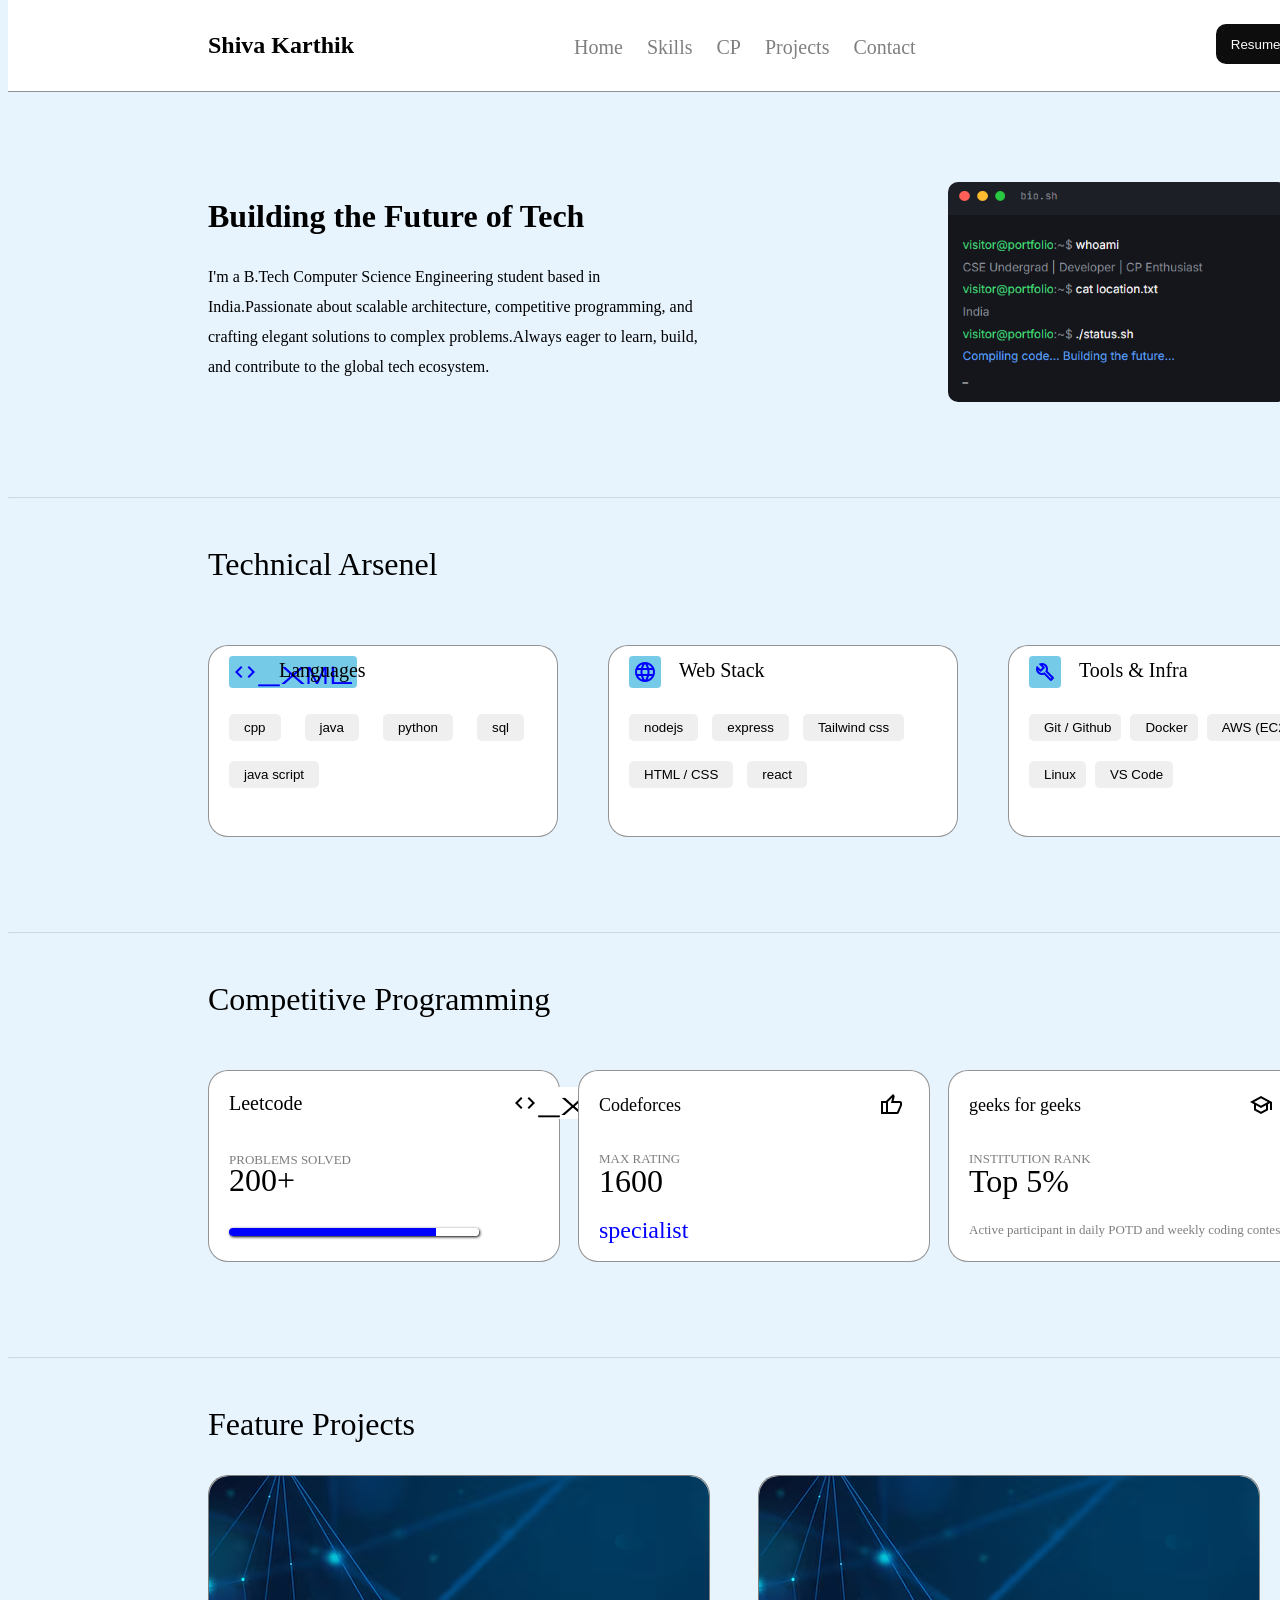
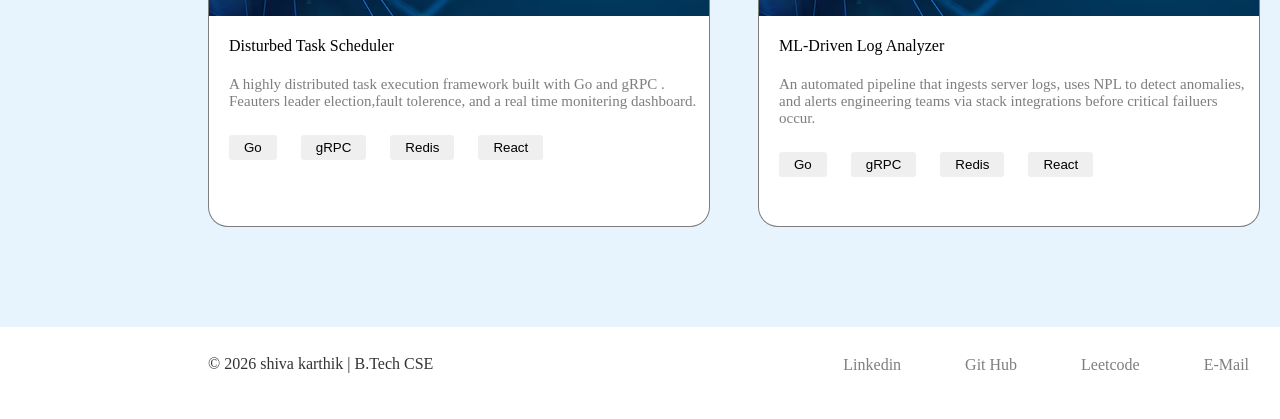
<file: index.html>
<!DOCTYPE html>
<html lang="en">
<head>
    <meta charset="UTF-8">
    <meta name="viewport" content="width=device-width, initial-scale=1.0">
    <title>Portfolio</title>
    <link rel="stylesheet" href="style.css">
    <link rel="stylesheet" href="https://fonts.googleapis.com/css2?family=Material+Symbols+Outlined
    ">

</head>

<body>
    <header>
        <nav class="navbar">
            <h4 class="logo">Shiva Karthik</h4>

            <div class="nav-links">
                <a href="#home">Home</a>
                <a href="#tech">Skills</a>
                <a href="#cp">CP</a>
                <a href="#fp">Projects</a>
                <a href="#f">Contact</a>
            </div>
            <button class="resume-btn"id="resumeBtn">Resume</button>
        </nav>  
        <section class="intro" id="home">
            <div class="text">
                <h2>
                    Building the Future of Tech
                </h2>
                <p>
                    I'm a B.Tech Computer Science Engineering student based in India.Passionate about scalable architecture, competitive programming, and crafting elegant solutions to complex problems.Always eager to learn, build, and contribute to the global tech ecosystem.
                </p>
            </div>
            <div class="img"></div>
            
        </section>
      <hr>
        <section class="tech" id="tech">
            <h3>
                Technical Arsenel
            </h3>
            <section class="tbox">
            <div class="lbox">
                <span class="material-symbols-outlined">
                    code_xml
                    </span>
                <h4>Languages</h4>
                <button>cpp</button>
                <button> java</button>
                <button>python</button>
                <button> sql</button>
                <button> java script</button>
            </div>
            <div class="wbox">
                <span class="material-symbols-outlined">
                    language
                    </span>
                <h4>Web Stack</h4>
                <button>nodejs</button>
                <button> express</button>
                <button>Tailwind css</button>
                <button>HTML / CSS</button>
                <button> react</button>
            </div>
            <div class="tibox">
                <span class="material-symbols-outlined">
                    build
                    </span>
                <h4>Tools & Infra</h4>
                <button>Git / Github</button>
                <button> Docker</button>
                <button>AWS (EC2 / S3)</button>
                <button> Linux</button>
                <button> VS Code</button>
            </div>
            </section>
        </section>
        <hr>
       <section class="cp" id="cp">
            <h3> Competitive Programming</h3>
            <section class="cpbox">
                <div class="lbox">
                    <h4>Leetcode</h4>
                    <span class="material-symbols-outlined">
                        code_xml
                        </span>
                        <p>
                            PROBLEMS SOLVED
                        </p>
                        <h2>
                            200+
                        </h2>
                        <div class="loader"></div>
                </div>
                <div class="cfbox">
                    <h4>Codeforces</h4>
                    <span class="material-symbols-outlined">
                        thumb_up
                        </span>
                        <p>
                            MAX RATING
                        </p>
                        <h2>
                            1600
                        </h2>
                        <h3>specialist</h3>
                </div>
                <div class="gbox">
                    <h4>geeks for geeks</h4>
                    <span class="material-symbols-outlined">
                        school
                        </span>
                        <p>
                            INSTITUTION RANK
                        </p>
                        <h2>
                            Top 5%
                        </h2>
                        <p id="i">Active participant in daily POTD and weekly coding contests.</p>
                </div>
            </section>
       </section>
       <hr>
       <section class="fp" id="fp">
            <h3>Feature Projects</h3>
            <section class="pb">
                <div class="p1">
                    <div class="i2"></div>
                    <h4>Disturbed Task Scheduler</h4>
                        <p>A highly distributed task execution framework
                            built with Go and gRPC . Feauters leader
                            election,fault tolerence, and a real 
                            time monitering dashboard.
                            
                        </p>
                        <button>Go</button>
                        <button>gRPC</button>
                        <button>Redis</button>
                        <button>React</button>
                </div>
                <div class="p2">
                    <div class="i2"></div>
                    <h4>ML-Driven Log Analyzer</h4>
                        <p>An automated pipeline that ingests server
                            logs, uses NPL to detect anomalies, and
                            alerts engineering teams via stack 
                            integrations before critical failuers occur.
                        </p>
                        <button>Go</button>
                        <button>gRPC</button>
                        <button>Redis</button>
                        <button>React</button>
                </div>
            </section>
       </section>
      
    </header>
    <footer class="foot"  id="f">
        <hr>
        <div class="cd">
            <p>© 2026 shiva karthik | B.Tech CSE</p>
            <div class="ca">
                <a href="
                https://www.linkedin.com/in/shiva-karthik-735022372/">
                    Linkedin
                </a>
                <a href="https://github.com/karthik142kmd-create">Git Hub</a>
                <a href="https://leetcode.com/u/karthikchinthamani/">Leetcode</a>
                <a href="mailto:karthik142kmd@gmail.com">E-Mail</a>
            </div> 
        </div>
    </footer>
    <script src="j1.js"></script>
</body>
</html>
</file>
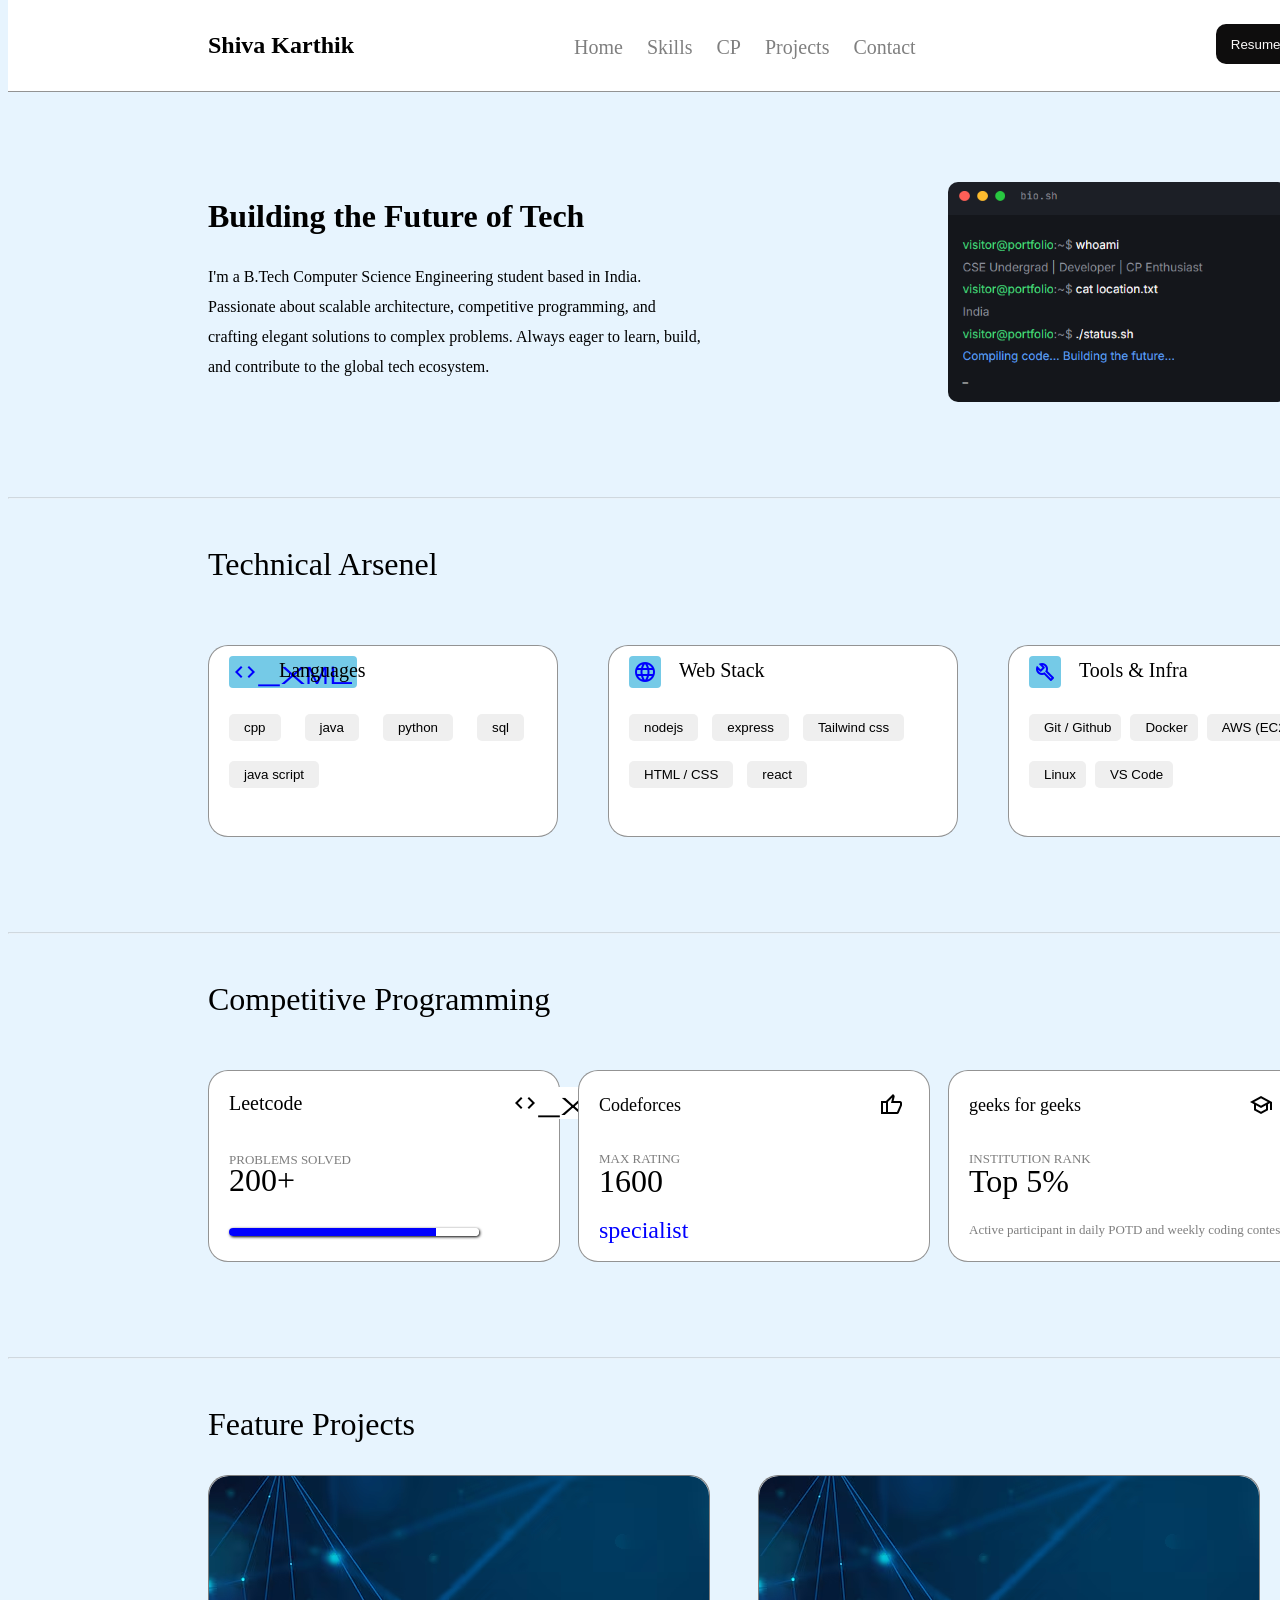
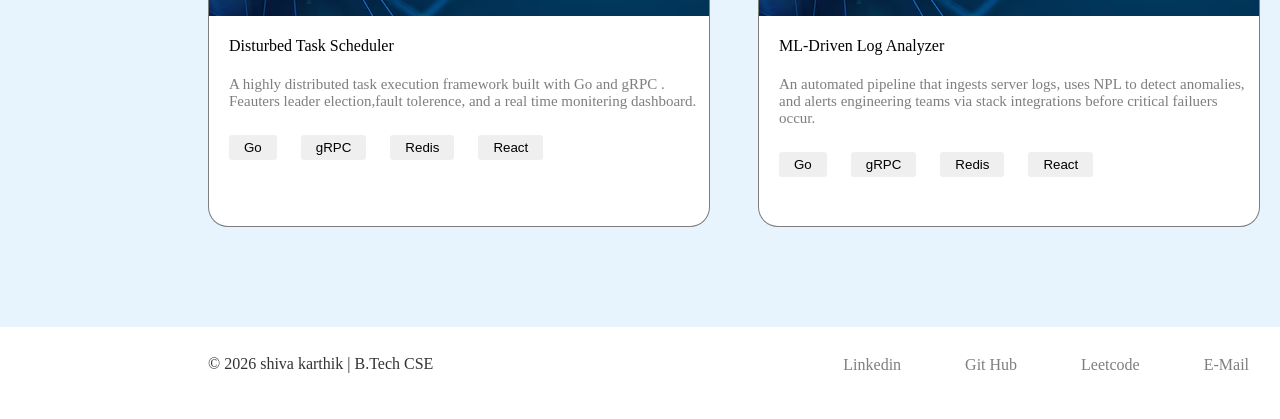
<file: p1.html>
<!DOCTYPE html>
<html lang="en">
<head>
    <meta charset="UTF-8">
    <meta name="viewport" content="width=device-width, initial-scale=1.0">
    <title>Portfolio</title>
    <link rel="stylesheet" href="style.css">
    <link rel="stylesheet" href="https://fonts.googleapis.com/css2?family=Material+Symbols+Outlined
    ">

</head>

<body>
    <header>
        <nav class="navbar">
            <h4 class="logo">Shiva Karthik</h4>

            <div class="nav-links">
                <a href="#home">Home</a>
                <a href="#tech">Skills</a>
                <a href="#cp">CP</a>
                <a href="#fp">Projects</a>
                <a href="#f">Contact</a>
            </div>
            <button class="resume-btn"id="resumeBtn">Resume</button>
        </nav>  
        <section class="intro" id="home">
            <div class="text">
                <h2>
                    Building the Future of Tech
                </h2>
                <p>
                    I'm a B.Tech Computer Science Engineering student based in India. Passionate about scalable architecture, competitive programming, and crafting elegant solutions to complex problems. Always eager to learn, build, and contribute to the global tech ecosystem.
                </p>
                
            </div>
            <div class="img"></div>
            
        </section>
      <hr>
        <section class="tech" id="tech">
            <h3>
                Technical Arsenel
            </h3>
            <section class="tbox">
            <div class="lbox">
                <span class="material-symbols-outlined">
                    code_xml
                    </span>
                <h4>Languages</h4>
                <button>cpp</button>
                <button> java</button>
                <button>python</button>
                <button> sql</button>
                <button> java script</button>
            </div>
            <div class="wbox">
                <span class="material-symbols-outlined">
                    language
                    </span>
                <h4>Web Stack</h4>
                <button>nodejs</button>
                <button> express</button>
                <button>Tailwind css</button>
                <button>HTML / CSS</button>
                <button> react</button>
            </div>
            <div class="tibox">
                <span class="material-symbols-outlined">
                    build
                    </span>
                <h4>Tools & Infra</h4>
                <button>Git / Github</button>
                <button> Docker</button>
                <button>AWS (EC2 / S3)</button>
                <button> Linux</button>
                <button> VS Code</button>
            </div>
            </section>
        </section>
        <hr>
       <section class="cp" id="cp">
            <h3> Competitive Programming</h3>
            <section class="cpbox">
                <div class="lbox">
                    <h4>Leetcode</h4>
                    <span class="material-symbols-outlined">
                        code_xml
                        </span>
                        <p>
                            PROBLEMS SOLVED
                        </p>
                        <h2>
                            200+
                        </h2>
                        <div class="loader"></div>
                </div>
                <div class="cfbox">
                    <h4>Codeforces</h4>
                    <span class="material-symbols-outlined">
                        thumb_up
                        </span>
                        <p>
                            MAX RATING
                        </p>
                        <h2>
                            1600
                        </h2>
                        <h3>specialist</h3>
                </div>
                <div class="gbox">
                    <h4>geeks for geeks</h4>
                    <span class="material-symbols-outlined">
                        school
                        </span>
                        <p>
                            INSTITUTION RANK
                        </p>
                        <h2>
                            Top 5%
                        </h2>
                        <p id="i">Active participant in daily POTD and weekly coding contests.</p>
                </div>
            </section>
       </section>
       <hr>
       <section class="fp" id="fp">
            <h3>Feature Projects</h3>
            <section class="pb">
                <div class="p1">
                    <div class="i2"></div>
                    <h4>Disturbed Task Scheduler</h4>
                        <p>A highly distributed task execution framework
                            built with Go and gRPC . Feauters leader
                            election,fault tolerence, and a real 
                            time monitering dashboard.
                            
                        </p>
                        <button>Go</button>
                        <button>gRPC</button>
                        <button>Redis</button>
                        <button>React</button>
                </div>
                <div class="p2">
                    <div class="i2"></div>
                    <h4>ML-Driven Log Analyzer</h4>
                        <p>An automated pipeline that ingests server
                            logs, uses NPL to detect anomalies, and
                            alerts engineering teams via stack 
                            integrations before critical failuers occur.
                        </p>
                        <button>Go</button>
                        <button>gRPC</button>
                        <button>Redis</button>
                        <button>React</button>
                </div>
            </section>
       </section>
      
    </header>
    <footer class="foot"  id="f">
        <hr>
        <div class="cd">
            <p>© 2026 shiva karthik | B.Tech CSE</p>
            <div class="ca">
                <a href="
                https://www.linkedin.com/in/shiva-karthik-735022372/">
                    Linkedin
                </a>
                <a href="https://github.com/karthik142kmd-create">Git Hub</a>
                <a href="https://leetcode.com/u/karthikchinthamani/">Leetcode</a>
                <a href="mailto:karthik142kmd@gmail.com">E-Mail</a>
            </div> 
        </div>
    </footer>
    <script src="j1.js"></script>
</body>
</html>
</file>
<file: style.css>
html {
    scroll-behavior: smooth;
}
.navbar{
    display: flex;
    width: 1000%;
}
.navbar .resume-btn{
    position: relative;
    top: 1.8em;
    left: 500px;
    
 }
 .navbar  button{
    background-color: rgb(14, 13, 13);
    color: rgb(252, 250, 250);
    height: 40px;
    width: 80px;
    border: none;
    border-radius: 10px;
    cursor: pointer;
}
.navbar .nav-links {
    position: relative;
    left: 200px;
    top: 2.25rem;
}
.nav-links a{
    padding-left: 20px;
    color: black;
    text-decoration: none;
    font-size: 20px;
    opacity: 0.5;
}
.nav-links a:hover{
    opacity: 1;
    text-decoration: underline rgb(70, 70, 248);
}
.navbar .logo{
    font-size: x-large;
    position: relative;
    top: 50%;
    margin-left: 200px ;
}
.navbar {
    border-left: none;
    border-right: none;
    border-top: none;
    border-bottom: 1px solid rgba(0, 0, 0, 0.422);
    position: sticky;
    background-color: white;
    top: 0px;
    margin-top: 0px;
    
    z-index: 1000;
    width: 100rem;
    
}
body{
    background-color: rgb(231, 244, 254);
    width: 100%;
    margin-top: 0px;
    margin-bottom: 0px;
    overflow-y: auto;
    overflow-x: hidden;
}
.intro .text{
    position: relative;
    left: 200px;
    top: 80px;
}
.intro .text h2{
    font-size: xx-large;
    font-weight: 1000px;
}
.intro div {
    display: flex;
}
.intro .text{
    display: inline;
}
.intro .text p{
    width: 500px;
    line-height: 30px;
    font-size: medium;
}
.intro {
    display: flex;
    gap: 440px;
}
.intro .img{
    height: 220px;
    width: 350px;
    background-color: blueviolet;
    margin-top: 90px;
    border-radius: 10px;
    background-image: url(p1.png);
    background-size: cover;
}
hr{
    position: relative;
    top: 75px;
    width: 100rem;
    margin: 20px auto;
    opacity: 0.3;
}
.tech h3{
    position: relative;
    top: 90px;
    left: 200px;
    font-size: xx-large;
    font-weight: lighter;
}
.tech .lbox{
    height: 190px;
    
    background-color: rgb(255, 255, 255);
    border: 1px solid rgba(0, 0, 0, 0.422);
    border-radius: 20px;
    margin-top: 20px;
    
}
.lbox .material-symbols-outlined{
    position: relative;
    top: 10px;
    left: 20px;
    color: blue;
    background-color: rgb(117, 202, 231);
    border: none;
    padding: 4px;
    border-radius: 4px;
}
.lbox h4{
    position: relative;
    bottom: 45px;
    left: 70px;
    font-size: 20px;
    font-weight: lighter;
}
.lbox button{
    position: relative;
    left: 20px;
    bottom: 40px;
    margin-right: 20px;
    margin-bottom: 20px;
    padding: 6px;
    border: none;
    border-radius: 5px;
    padding-left: 15px;
    padding-right: 15px;
}
.tbox{
    display: grid;
    grid-template-columns: repeat(3, 350px);
    gap: 50px;
    margin-left: 200px;
    padding-top: 100px;
}

.tech .wbox{
    height: 190px;
    width: auto;
    background-color: rgb(255, 255, 255);
    border: 1px solid rgba(0, 0, 0, 0.422);
    border-radius: 20px;
    margin-top: 20px;
}
.wbox button{
    position: relative;
    left: 20px;
    bottom: 40px;
    margin-right: 10px;
    margin-bottom: 20px;
    padding: 6px;
    border: none;
    border-radius: 5px;
    padding-left: 15px;
    padding-right: 15px;
}
.wbox h4{
    position: relative;
    bottom: 45px;
    left: 70px;
    font-size: 20px;
    font-weight: lighter;
}
.wbox .material-symbols-outlined{
    position: relative;
    top: 10px;
    left: 20px;
    color: blue;
    background-color: rgb(117, 202, 231);
    border: none;
    padding: 4px;
    border-radius: 4px;
}
.tibox button{
    position: relative;
    left: 20px;
    bottom: 40px;
    margin-right: 5px;
    margin-bottom: 20px;
    padding: 6px;
    border: none;
    border-radius: 5px;
    padding-left: 15px;
    padding-right: 10px;
}
.tibox h4{
    position: relative;
    bottom: 45px;
    left: 70px;
    font-size: 20px;
    font-weight: lighter;
}
.tibox .material-symbols-outlined{
    position: relative;
    top: 10px;
    left: 20px;
    color: blue;
    background-color: rgb(117, 202, 231);
    border: none;
    padding: 4px;
    border-radius: 4px;
}
.tech .tibox{
    height: 190px;
    width: auto;
    background-color: rgb(255, 255, 255);
    border: 1px solid rgba(0, 0, 0, 0.422);
    border-radius: 20px;
    margin-top: 20px;
}

.cp h3{
    position: relative;
    top: 90px;
    left: 200px;
    font-size: xx-large;
    font-weight: lighter;
}
.cpbox .lbox{
    height: 190px;
    width: 350px;
    background-color: rgb(255, 255, 255);
    border: 1px solid rgba(0, 0, 0, 0.422);
    position: relative;
    top: 90px;
    border-radius: 20px;
    left: 200px;
    margin-top: 20px;
}
.cpbox  .lbox h4{
    position: relative;
    bottom: 5px;
    left: 20px;
}
.cp .cpbox .lbox .material-symbols-outlined{
    position: relative;
    top: -60px;
    left: 300px;
    background-color: white;
    color: black;
}
.cpbox .lbox p{
    position: relative;
    bottom: 40px;
    left: 20px;
    font-size: small;
    opacity: 0.5;
}
.cpbox .lbox .loader{
    height: 8px;
    width: 250px;
    background: linear-gradient(to right, rgb(0, 0, 253) 83%, white 50%);
    color: rgba(0, 0, 0, 0.582);
    position: relative;
    border-radius: 5px;
    box-shadow: 1px 1px 3px black;
    left: 20px;
    bottom: 70px;
}
.cpbox  .lbox h2{
    position: relative;
    bottom: 73px;
    left: 20px;
    font-size: 32px;
    font-weight: lighter;
}
.cpbox{
    display: grid;
    grid-template-columns: repeat(3, 350px);
    gap: 20px;
    margin-left: 0px;
    padding-top: 0px;
}

.cpbox .cfbox{
    height: 190px;
    width: 350px;
    background-color: rgb(255, 255, 255);
    border: 1px solid rgba(0, 0, 0, 0.422);
    position: relative;
    top: 90px;
    border-radius: 20px;
    margin-right: 20PX;
    margin-bottom: 60PX;
    margin-top: 20px;
    left: 200px;
}
.cpbox .gbox{
    height: 190px;
    width: 350px;
    background-color: rgb(255, 255, 255);
    border: 1px solid rgba(0, 0, 0, 0.422);
    position: relative;
    top: 90px;
    border-radius: 20px;
    left: 200px;
    margin-top: 20px;
    margin-bottom: 90px;
}
.cpbox  .cfbox h4{
    position: relative;
    bottom: 0px;
    left: 20px;
    font-size: large;
    font-weight: lighter;
}
.cpbox  .cfbox h4{
    position: relative;
    bottom: 0px;
    left: 20px;
    font-size: large;
    font-weight: lighter;
}
.cpbox .cfbox p{
    position: relative;
    bottom: 30px;
    left: 20px;
    font-size: small;
    opacity: 0.5;
}
.cpbox  .cfbox h2{
    position: relative;
    bottom: 60px;
    left: 20px;
    font-size: xx-large;
    font-weight: lighter;
}
.cpbox .cfbox h3{
    position: relative;
    top: -70px;
    left: 20px;
    text-decoration: none;
    color: blue;
    font-size: x-large;
    font-weight: lighter;
}
.cpbox  .gbox h4{
    position: relative;
    bottom: 0px;
    left: 20px;
    font-size: large;
    font-weight: lighter;
}
.cp .cpbox .cfbox .material-symbols-outlined{
    position: relative;
    top: -47px;
    left: 300px;
    background-color: white;
    color: black;
}
.cp .cpbox .gbox .material-symbols-outlined{
    position: relative;
    top: -47px;
    left: 300px;
    background-color: white;
    color: black;
}
.cpbox .gbox p{
    position: relative;
    bottom: 30px;
    left: 20px;
    font-size: small;
    opacity: 0.5;
}
.cpbox  .gbox h2{
    position: relative;
    bottom: 60px;
    left: 20px;
    font-size: xx-large;
    font-weight: lighter;
}
.cpbox .gbox #i {
    position: relative;
    bottom: 65px;
}
.fp{
    position: relative;
    top: 90px;
    left: 200px; 
}
#fp h3{
    font-size: xx-large;
    font-weight: lighter;
}
.pb{
    display: grid;
    grid-template-columns: repeat(2, 350px);
    gap: 200px;
    margin-bottom: 20px;
    margin-top: 20px;
    padding-top: 0px;
}
.pb .p1{
    height: 350px;
    width: 500px;
    background-color: rgb(255, 255, 255);
    border-radius: 20px;
    border: 1px solid rgba(0, 0, 0, 0.511);
    margin-bottom: 90px;
}
.p1 .i2{
    height: 140px;
    width: 100%;
    background-color: burlywood;
    background-image: url(i2.avif);
    border-top-left-radius: 20px;
    border-top-right-radius: 20px;
}
.p1 h4{
    font-weight: lighter;
    margin-left: 20px;
}
.p1 p{
    margin-left: 20px;
    font-size: 15px;
    margin-right: 8px;
    opacity: 0.5;
}
.p1 hr{
    position: relative;
    bottom: 400px;
}
.p1 button{
    margin-left: 20px;
    margin-top: 10px;
    padding-left: 15px;
    padding-right: 15px;
    padding-top: 5px;
    padding-bottom: 5px;
    border: none;
    border-radius: 3px;
}
.pb .p2{
    height: 350px;
    width: 500px;
    background-color: rgb(255, 255, 255);
    border: 1px solid rgba(0, 0, 0, 0.511);
    border-radius: 20px;
}
.p2 button{
    margin-left: 20px;
    margin-top: 10px;
    padding-left: 15px;
    padding-right: 15px;
    padding-top: 5px;
    padding-bottom: 5px;
    border: none;
    border-radius: 3px;
}
.p2 hr{
    position: relative;
    margin-top: 0px;
   
}
.p2 p{
    
    margin-left: 20px;
    font-size: 15px;
    margin-right: 8px;
    margin-top: 0;
    opacity: 0.5;
}
.p2 .i2{
    height: 140px;
    width: 100%;
    background-color: burlywood;
    background-image: url(i2.avif);
    border-top-left-radius: 20px;
    border-top-right-radius: 20px;
}
.p2 h4{
    font-weight: lighter;
    margin-left: 20px;
}
footer{
    position: relative;
    background-color: white;
   margin-top: 100px;
   margin-trim: in-flow;
    overflow-y: hidden;
    width: 1000%;
    right: 10px;
    
}
.cd{
    display: flex;
    gap: 300px;
}
.cd p{
    position: relative;
    bottom: 30px;
    margin-left: 210px;
    opacity: 0.8;
}
.cd a{
    margin-top: 0px;
   
    opacity: 0.8;
}
.ca a{
    position: relative;
    bottom: 13px;
    text-decoration: none;
    margin-right: 60px;
    left: 110px;
    color: black;
    opacity: 0.5;
}
.fp {
    width: 100px;
}
.fp h3{
    width: 400px;
}
</file>
